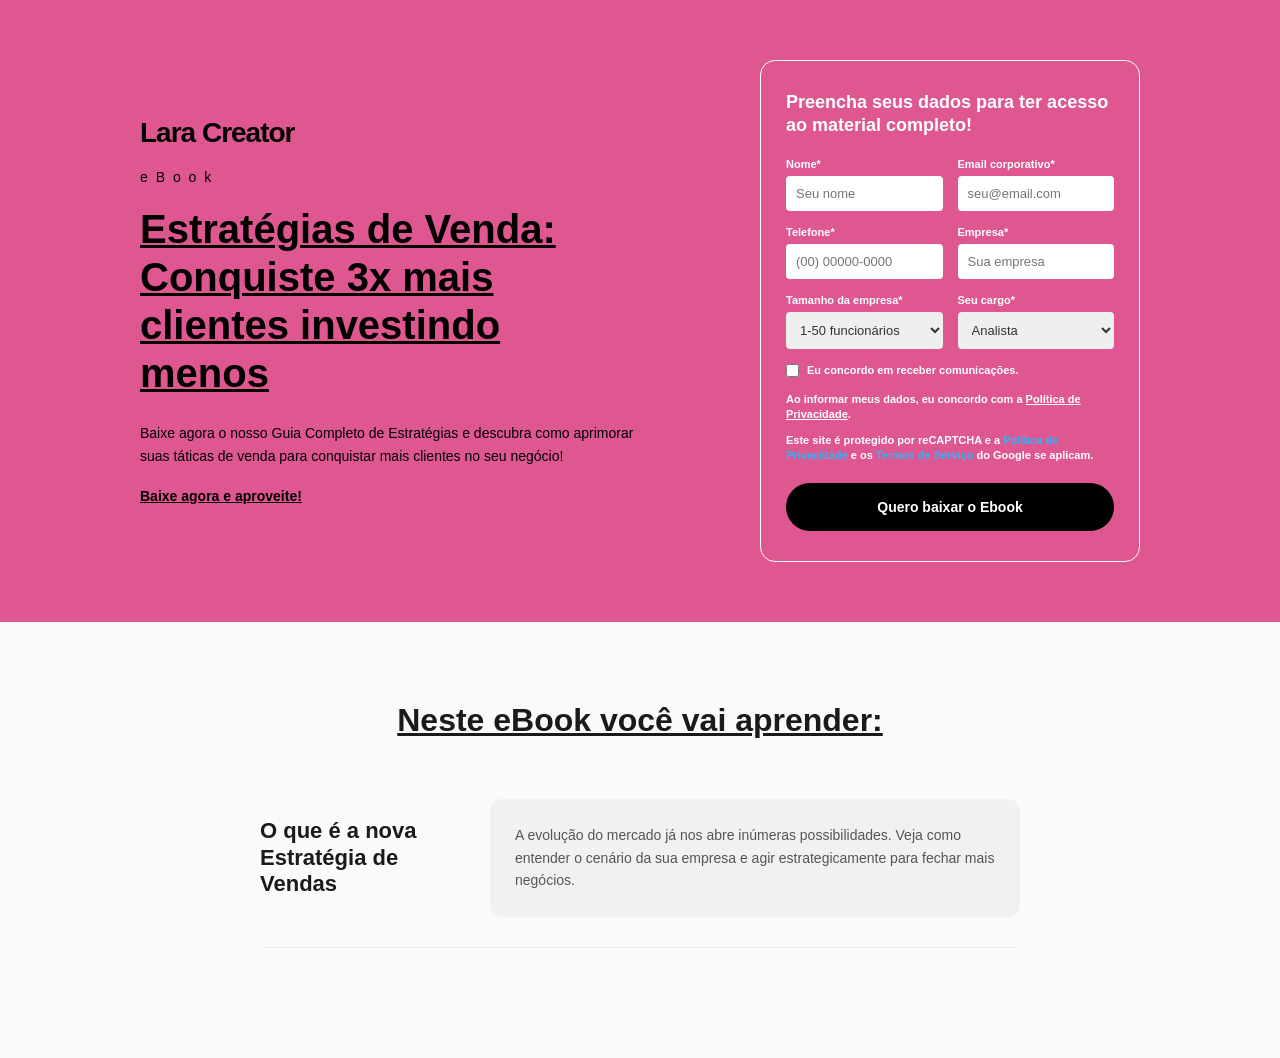
<file: 4.2 Clonar layout/index.html>
<!DOCTYPE html>
<html lang="pt-BR">
<head>
<meta charset="UTF-8">
<meta name="viewport" content="width=device-width, initial-scale=1.0">
<title>Lara Digital Tech - eBook Vendas</title>
<link rel="stylesheet" href="style.css">
</head>
<body>

<section class="secao-principal">
    <div class="conteiner">
        <div class="texto-principal">
            <div class="logotipo">Lara Creator</div>
            <span class="rotulo">e B o o k</span>
            <h1 class="manchete">Estratégias de Venda:<br>Conquiste 3x mais<br>clientes investindo<br>menos</h1>
            <p class="descricao">Baixe agora o nosso Guia Completo de Estratégias e descubra como aprimorar suas táticas de venda para conquistar mais clientes no seu negócio!</p>
            <a class="link-baixar">Baixe agora e aproveite!</a>
        </div>
        <div class="caixa-formulario">
            <h2 class="titulo-formulario">Preencha seus dados para ter acesso ao material completo!</h2>
            <form>
                <div class="linha-formulario">
                    <div class="grupo-formulario">
                        <label>Nome*</label>
                        <input type="text" placeholder="Seu nome">
                    </div>
                    <div class="grupo-formulario">
                        <label>Email corporativo*</label>
                        <input type="email" placeholder="seu@email.com">
                    </div>
                </div>
                
                <div class="linha-formulario">
                    <div class="grupo-formulario">
                        <label>Telefone*</label>
                        <input type="tel" placeholder="(00) 00000-0000">
                    </div>
                    <div class="grupo-formulario">
                        <label>Empresa*</label>
                        <input type="text" placeholder="Sua empresa">
                    </div>
                </div>
                
                <div class="linha-formulario">
                    <div class="grupo-formulario">
                        <label>Tamanho da empresa*</label>
                        <select>
                            <option>1-50 funcionários</option>
                            <option>51-200 funcionários</option>
                            <option>Mais de 200</option>
                        </select>
                    </div>
                    <div class="grupo-formulario">
                        <label>Seu cargo*</label>
                        <select>
                            <option>Analista</option>
                            <option>Gerente</option>
                            <option>Diretor</option>
                            <option>Estudante</option>
                        </select>
                    </div>
                </div>

                <div class="grupo-selecao">
                    <input type="checkbox" id="comunicacao">
                    <label for="comunicacao">Eu concordo em receber comunicações.</label>
                </div>

                <div class="aviso-legal">
                    <p>Ao informar meus dados, eu concordo com a <a href="#" class="link-branco">Política de Privacidade</a>.</p>
                    <p>Este site é protegido por reCAPTCHA e a <a href="#" class="link-azul">Política de Privacidade</a> e os <a href="#" class="link-azul">Termos de Serviço</a> do Google se aplicam.</p>
                </div>

                <button type="submit" class="botao-enviar">Quero baixar o Ebook</button>
            </form>
        </div>
    </div>
</section>

<section class="secao-aprendizado">
    <h2 class="titulo-aprendizado">Neste eBook você vai aprender:</h2>
    
    <div class="item-topico">
        
        <div class="conteudo-topico">
            <div class="nome-topico">O que é a nova<br>Estratégia de Vendas</div>
            <div class="descricao-topico">
                A evolução do mercado já nos abre inúmeras possibilidades. Veja como entender o cenário da sua empresa e agir estrategicamente para fechar mais negócios.
            </div>
        </div>
    </div>
</section>

</body>
</html>
</file>
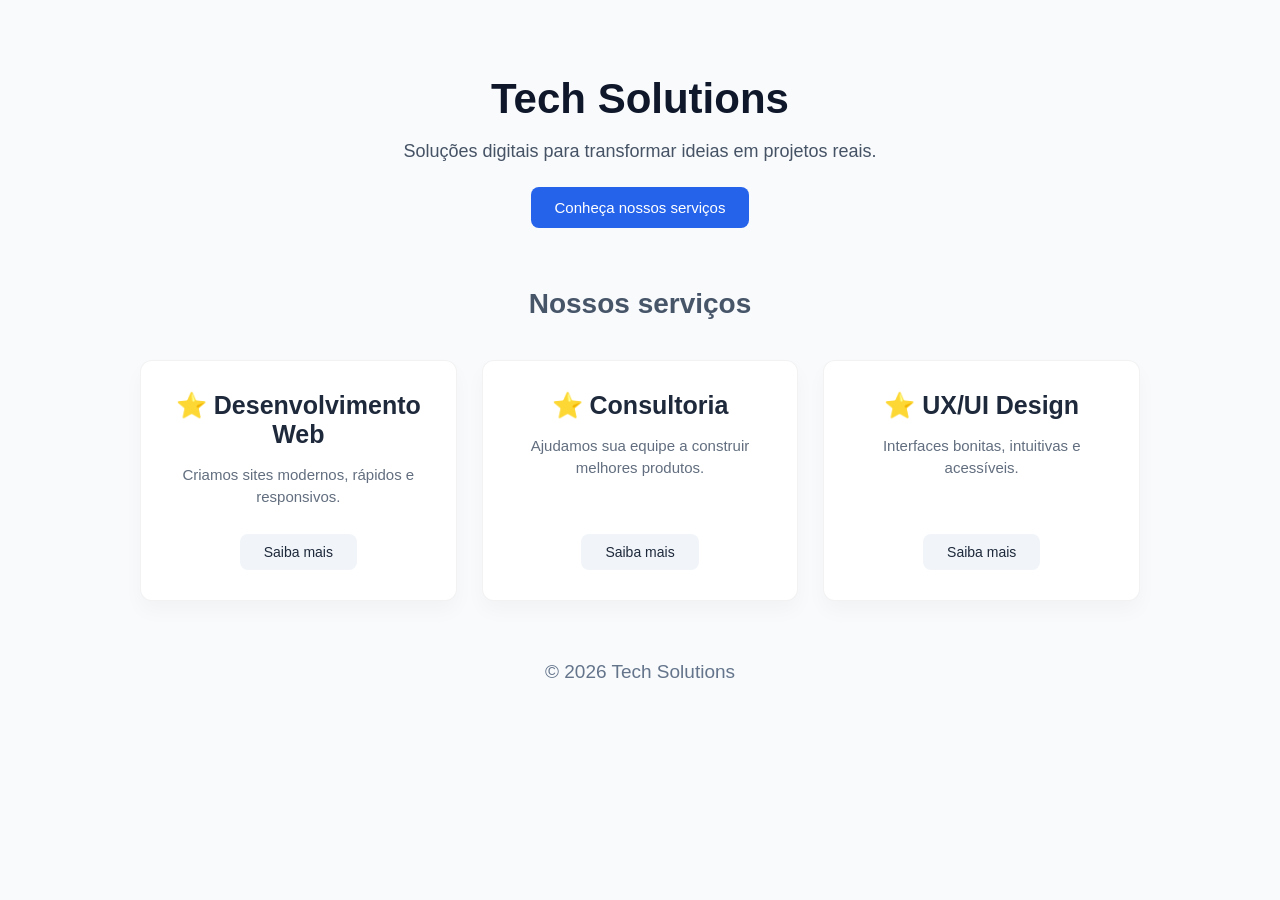
<file: Projetos HTML + CSS/2 - Clone página Tech Solutions - HTML+CSS/index.html>
<!DOCTYPE html>
<html lang="pt-BR">
<head>
    <meta charset="UTF-8">
    <meta name="viewport" content="width=device-width, initial-scale=1.0">
    <title>Tech Solutions</title>
    <link rel="stylesheet" href="style.css">
</head>
<body>

    <main>
        <section class="secao-principal">
            <h1>Tech Solutions</h1>
            <p class="subtitulo">Soluções digitais para transformar ideias em projetos reais.</p>
            <button class="botao-principal">Conheça nossos serviços</button>
        </section>

        <section class="secao-servicos">
            <h2>Nossos serviços</h2>
            
            <div class="container-cartoes">
                <div class="cartao cartao-destaque">
                    <h3>Desenvolvimento Web</h3>
                    <p>Criamos sites modernos, rápidos e responsivos.</p>
                    <button class="botao-cartao">Saiba mais</button>
                </div>

                <div class="cartao">
                    <h3>Consultoria</h3>
                    <p>Ajudamos sua equipe a construir melhores produtos.</p>
                    <button class="botao-cartao">Saiba mais</button>
                </div>

                <div class="cartao">
                    <h3>UX/UI Design</h3>
                    <p>Interfaces bonitas, intuitivas e acessíveis.</p>
                    <button class="botao-cartao">Saiba mais</button>
                </div>
            </div>
        </section>

        <footer>
            <p class="texto-rodape">&copy; 2026 Tech Solutions</p>
        </footer>
    </main>

</body>
</html>
</file>
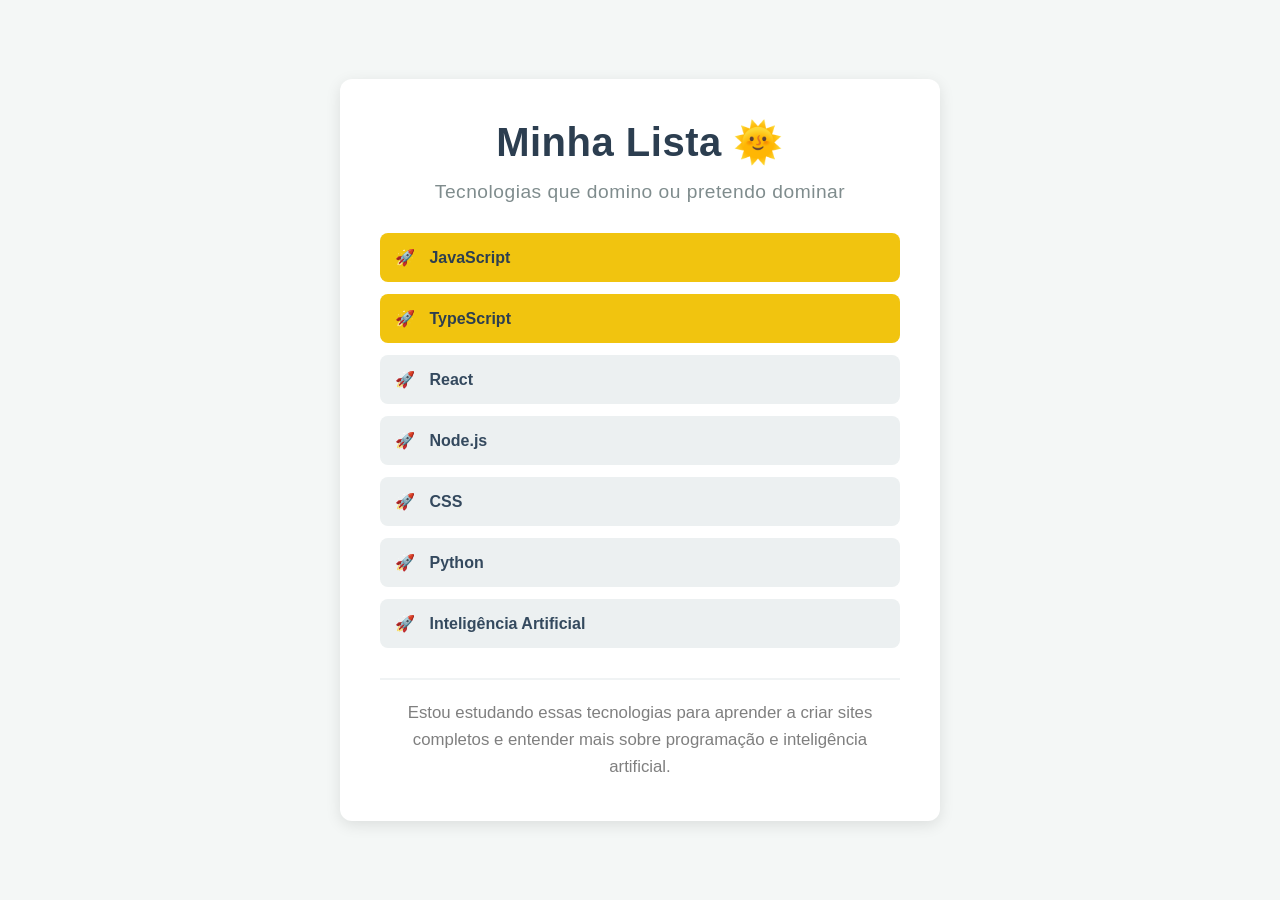
<file: Projetos-html-css/01-lista-de-estudos-html-css/index.html>
<!DOCTYPE html>
<html lang="pt-BR">
<head>
    <meta charset="UTF-8">
    <meta name="viewport" content="width=device-width, initial-scale=1.0">
    <title>Minhas Tecnologias Favoritas</title>
    <link rel="stylesheet" href="style.css">
</head>
<body>

    <main class="container">
        <h1 class="titulo-principal texto-centralizado">Minha Lista 🌞</h1>
        <h2 class="subtitulo texto-centralizado">Tecnologias que domino ou pretendo dominar</h2>

        <ul class="lista-tech">
            <li class="item-tech card-destaque">JavaScript</li>
            <li class="item-tech card-destaque">TypeScript</li>
            
            <li class="item-tech">React</li>
            <li class="item-tech">Node.js</li>
            <li class="item-tech">CSS</li>
            <li class="item-tech">Python</li>
            <li class="item-tech">Inteligência Artificial</li>
        </ul>

        <p class="descricao">
            Estou estudando essas tecnologias para aprender a criar sites completos e entender mais sobre programação e inteligência artificial.
        </p>
    </main>

</body>
</html>
</file>
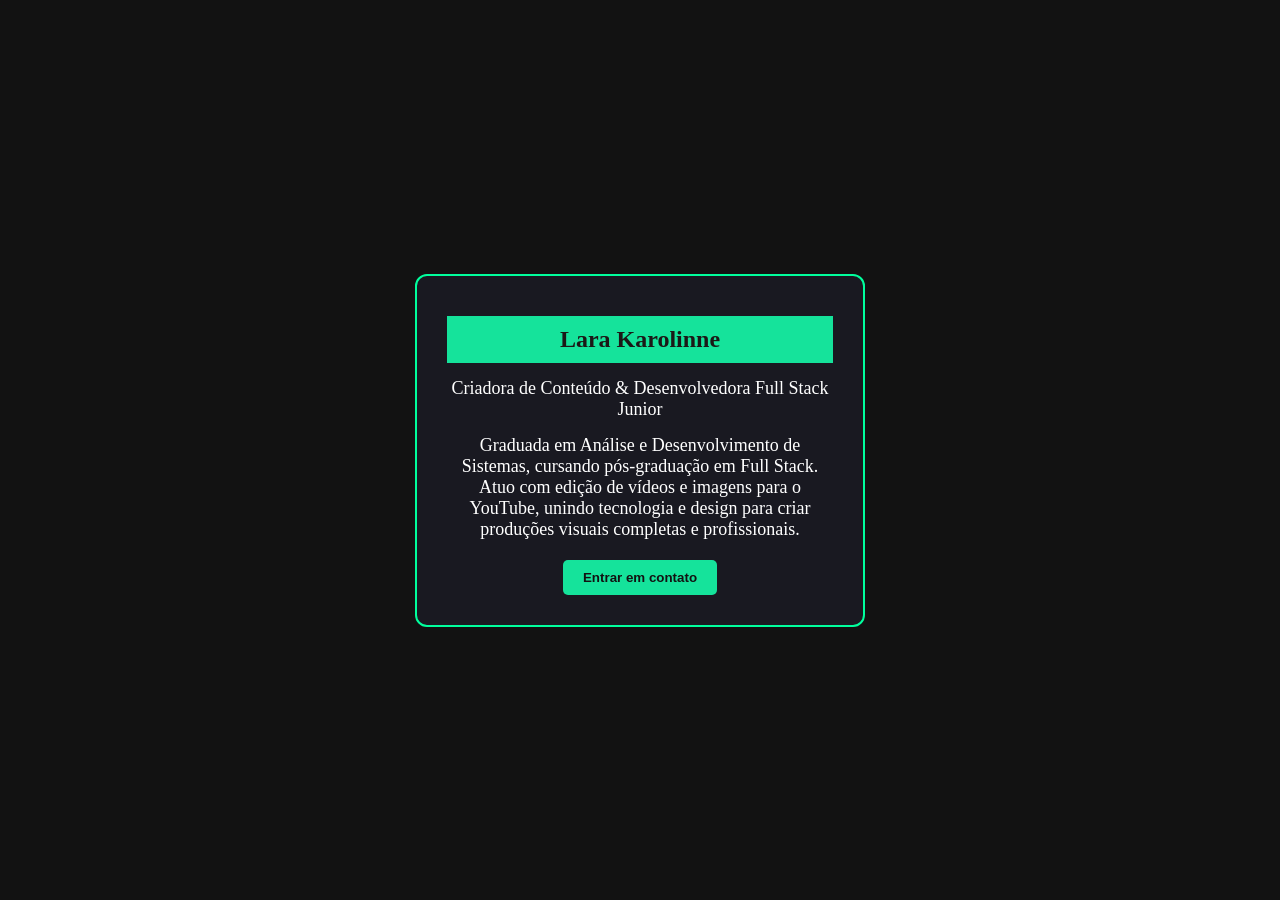
<file: Projetos-html-css/03-cartao-de-apresentacao-html-css/index.html>
<!DOCTYPE html>
<html lang="pt-br">
<head>
    <meta charset="UTF-8">
    <meta name="viewport" content="width=device-width, initial-scale=1.0">
    <title>Meu Cartão de Apresentação</title>
    <link rel="stylesheet" href="style.css">
</head>
<body>

    <main>
        <section class="cartao">
            <h1>Lara Karolinne</h1>
            <p class="profissao">Criadora de Conteúdo & Desenvolvedora Full Stack Junior</p>
            
            <p class="descricao">
                Graduada em Análise e Desenvolvimento de Sistemas, cursando pós-graduação em Full Stack. Atuo com edição de vídeos e imagens para o YouTube, unindo tecnologia e design para criar produções visuais completas e profissionais.
            </p>

            <button>Entrar em contato</button>
        </section>
    </main>

</body>
</html>
</file>
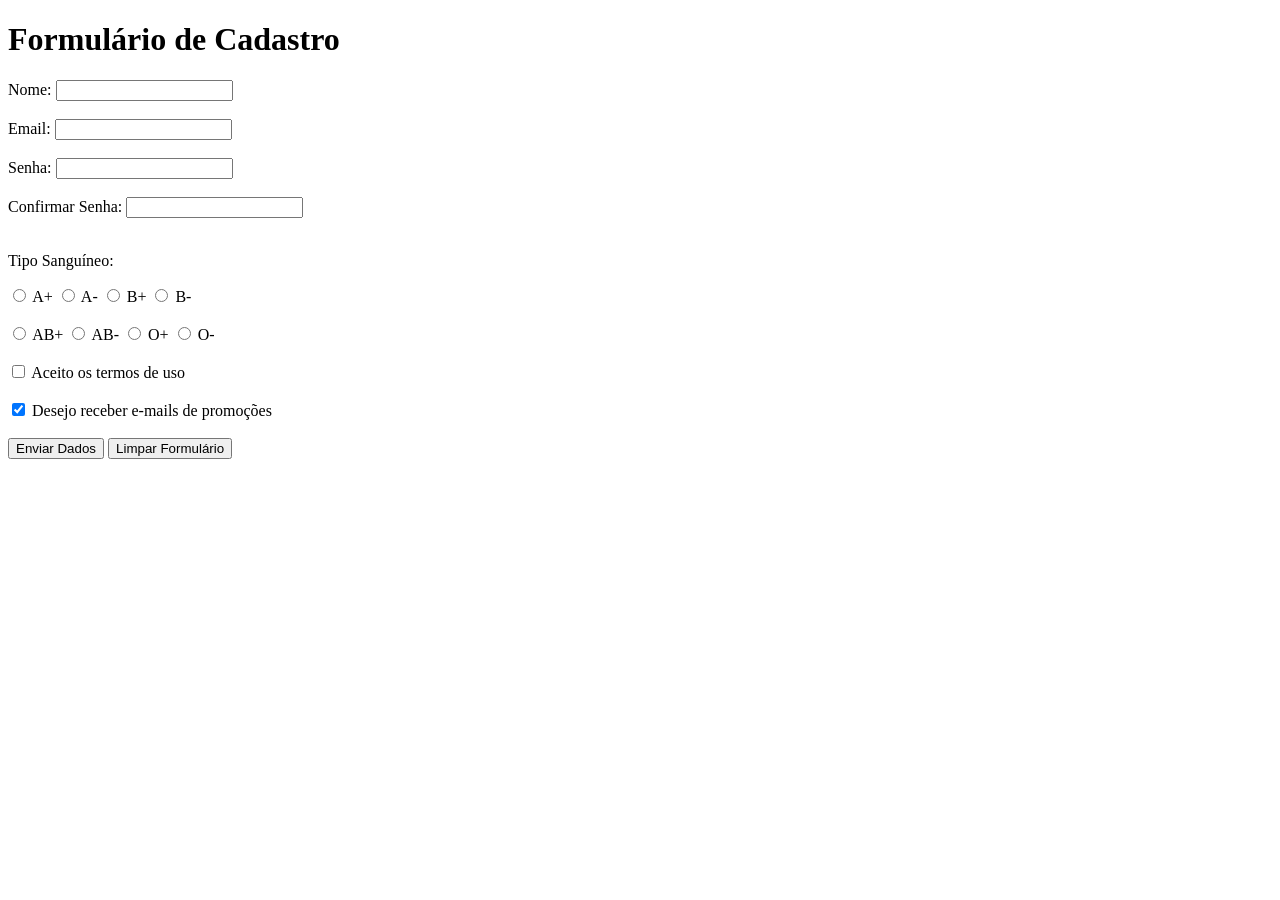
<file: Projetos-html/02-formulario-de-cadastro-html/index.html>
<!DOCTYPE html>
<html lang="pt-br">
<head>
    <meta charset="UTF-8">
    <meta name="viewport" content="width=device-width, initial-scale=1.0">
    <title>Exercício 1: Formulário de Cadastro</title>
</head>
<body>

    <h1>Formulário de Cadastro</h1>

    <form action="/enviar" method="POST">
        
        <label for="nome">Nome:</label>
        <input type="text" id="nome" name="usuario_nome" maxlength="30" required>
        <br><br>

        <label for="email">Email:</label>
        <input type="email" id="email" name="usuario_email" required>
        <br><br>

        <label for="senha">Senha:</label>
        <input type="password" id="senha" name="usuario_senha" minlength="8" required>
        <br><br>

        <label for="confirmar_senha">Confirmar Senha:</label>
        <input type="password" id="confirmar_senha" name="confirmar_senha" minlength="8" required>
        <br><br>
        
        <p>Tipo Sanguíneo:</p>
        
        <input type="radio" id="sangue_a_pos" name="tipo_sanguineo" value="A+">
        <label for="sangue_a_pos">A+</label>

        <input type="radio" id="sangue_a_neg" name="tipo_sanguineo" value="A-">
        <label for="sangue_a_neg">A-</label>

        <input type="radio" id="sangue_b_pos" name="tipo_sanguineo" value="B+">
        <label for="sangue_b_pos">B+</label>

        <input type="radio" id="sangue_b_neg" name="tipo_sanguineo" value="B-">
        <label for="sangue_b_neg">B-</label>
        <br><br>

        <input type="radio" id="sangue_ab_pos" name="tipo_sanguineo" value="AB+">
        <label for="sangue_ab_pos">AB+</label>

        <input type="radio" id="sangue_ab_neg" name="tipo_sanguineo" value="AB-">
        <label for="sangue_ab_neg">AB-</label>

        <input type="radio" id="sangue_o_pos" name="tipo_sanguineo" value="O+">
        <label for="sangue_o_pos">O+</label>

        <input type="radio" id="sangue_o_neg" name="tipo_sanguineo" value="O-">
        <label for="sangue_o_neg">O-</label>
        <br><br>

        <input type="checkbox" id="termos" name="aceitou_termos" required>
        <label for="termos">Aceito os termos de uso</label>
        <br><br>

        <input type="checkbox" id="promo" name="receber_promocoes" checked>
        <label for="promo">Desejo receber e-mails de promoções</label>
        <br><br>

        <input type="submit" value="Enviar Dados">
        <input type="reset" value="Limpar Formulário">

    </form>

</body>
</html>
</file>
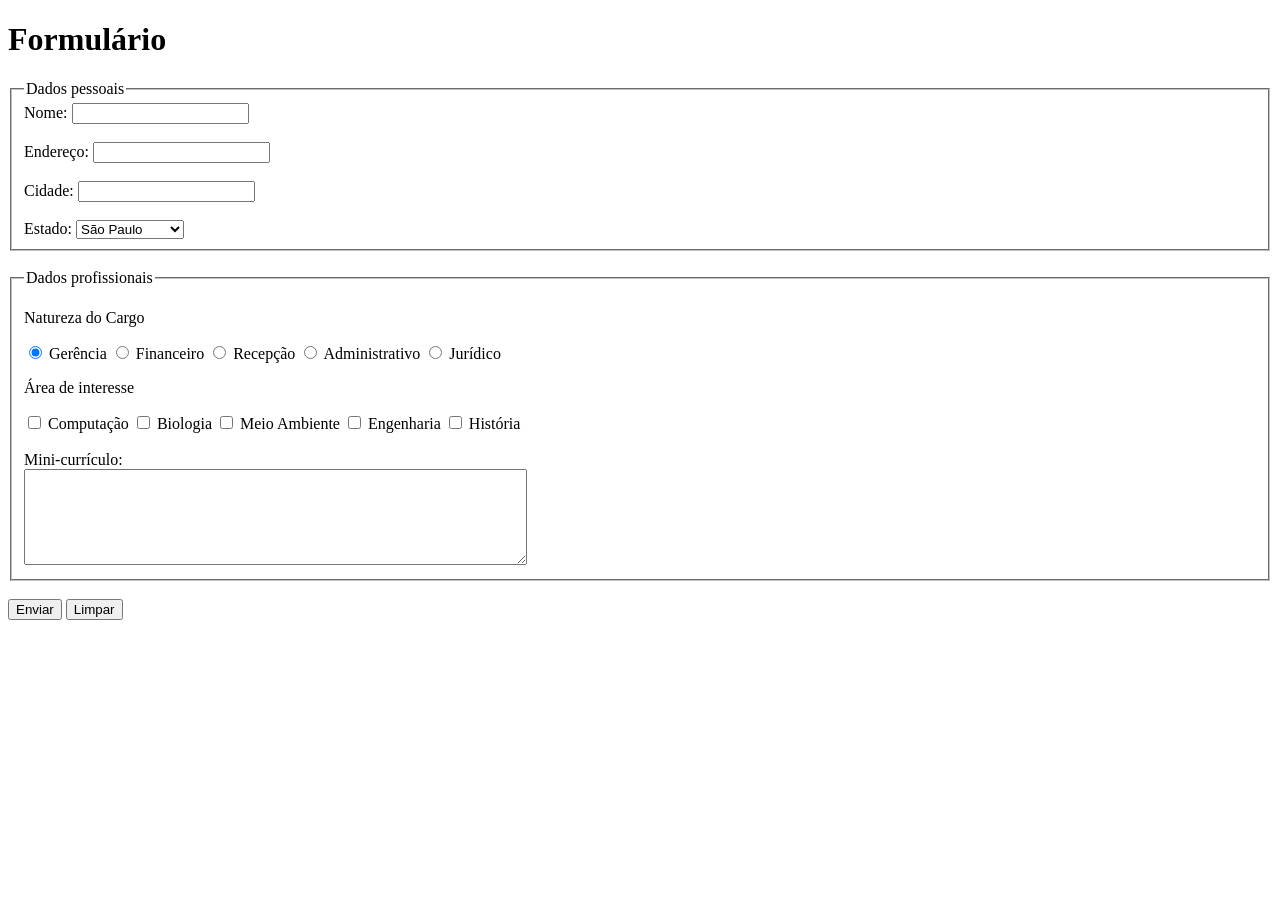
<file: Projetos-html/03-formulario-clone-html/index.html>
<!DOCTYPE html>
<html lang="pt-br">
<head>
    <meta charset="UTF-8">
    <meta name="viewport" content="width=device-width, initial-scale=1.0">
    <title>Formulário elaborado</title>
</head>
<body>

    <h1>Formulário</h1>

    <form action="#" method="POST">

        <fieldset>
            <legend>Dados pessoais</legend>
            
            <label for="nome">Nome:</label>
            <input type="text" id="nome" name="nome">
            <br><br>

            <label for="endereco">Endereço:</label>
            <input type="text" id="endereco" name="endereco">
            <br><br>

            <label for="cidade">Cidade:</label>
            <input type="text" id="cidade" name="cidade">
            <br><br>

            <label for="estado">Estado:</label>
            <select id="estado" name="estado">
                <option value="sp">São Paulo</option>
                <option value="al">Alagoas</option>
                <option value="rj">Rio de Janeiro</option>
            </select>
        </fieldset>

        <br>

        <fieldset>
            <legend>Dados profissionais</legend>

            <p>Natureza do Cargo</p>
            <input type="radio" id="gerencia" name="cargo" value="gerencia" checked>
            <label for="gerencia">Gerência</label>

            <input type="radio" id="financeiro" name="cargo" value="financeiro">
            <label for="financeiro">Financeiro</label>

            <input type="radio" id="recepcao" name="cargo" value="recepcao">
            <label for="recepcao">Recepção</label>

            <input type="radio" id="adm" name="cargo" value="administrativo">
            <label for="adm">Administrativo</label>

            <input type="radio" id="juridico" name="cargo" value="juridico">
            <label for="juridico">Jurídico</label>

            <p>Área de interesse</p>
            <input type="checkbox" id="comp" name="interesse" value="computacao">
            <label for="comp">Computação</label>

            <input type="checkbox" id="bio" name="interesse" value="biologia">
            <label for="bio">Biologia</label>

            <input type="checkbox" id="meio" name="interesse" value="meio_ambiente">
            <label for="meio">Meio Ambiente</label>

            <input type="checkbox" id="eng" name="interesse" value="engenharia">
            <label for="eng">Engenharia</label>

            <input type="checkbox" id="hist" name="interesse" value="historia">
            <label for="hist">História</label>

            <br><br>
            <label for="curriculo">Mini-currículo:</label><br>
            <textarea id="curriculo" name="curriculo" rows="6" cols="60"></textarea>
        </fieldset>

        <br>

        <input type="submit" value="Enviar">
        <input type="reset" value="Limpar">

    </form>

</body>
</html>
</file>
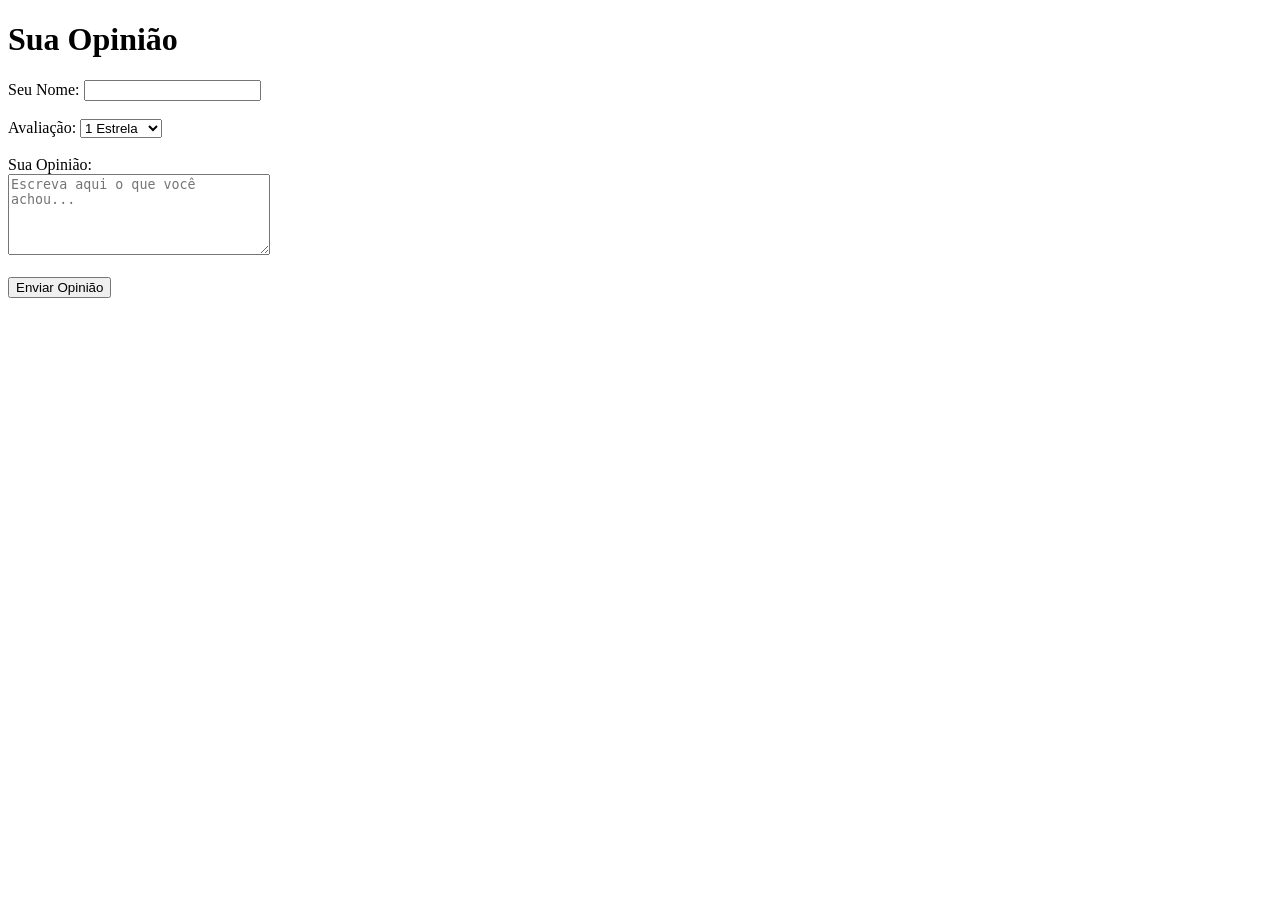
<file: Projetos-html/04-formulario-de-opiniao-html/index.html>
<!DOCTYPE html>
<html lang="pt-br">
<head>
    <meta charset="UTF-8">
    <meta name="viewport" content="width=device-width, initial-scale=1.0">
    <title>Exercício 2: Formulário de Opinião</title>
</head>
<body>

    <h1>Sua Opinião</h1>

    <form action="/enviar-opiniao" method="POST">
        
        
        <label for="nome_cliente">Seu Nome:</label>
        <input type="text" id="nome_cliente" name="nome_cliente" required>
        <br><br>

        <label for="avaliacao">Avaliação:</label>
        <select id="avaliacao" name="estrelas_avaliacao">
            <option value="1">1 Estrela</option>
            <option value="2">2 Estrelas</option>
            <option value="3">3 Estrelas</option>
            <option value="4">4 Estrelas</option>
            <option value="5">5 Estrelas</option>
        </select>
        <br><br>

        
        <label for="opiniao_texto">Sua Opinião:</label><br>
        <textarea id="opiniao_texto" name="texto_opiniao" rows="5" cols="30" placeholder="Escreva aqui o que você achou..."></textarea>
        <br><br>

        
        <input type="submit" value="Enviar Opinião">

    </form>

</body>
</html>
</file>
<file: 4.2 Clonar layout/style.css>
* {
    margin: 0;
    padding: 0;
    box-sizing: border-box;
    font-family: Arial, sans-serif;
}

body {
    background-color: #fafafa;
    color: #1a1a1a;
}

.secao-principal {
    background-color: #df5790;
    padding: 60px 20px;
    display: flex;
    justify-content: center;
}

.conteiner {
    max-width: 1000px;
    width: 100%;
    display: flex;
    gap: 50px;
    align-items: center;
    justify-content: space-between;
}

.texto-principal {
    flex: 1;
    color: #000000;
}

.logotipo {
    font-size: 28px;
    font-weight: bold;
    margin-bottom: 20px;
    letter-spacing: -1px;
}

.rotulo {
    font-size: 14px;
    letter-spacing: 2px;
    margin-bottom: 20px;
    display: block;
}

.manchete {
    font-size: 40px;
    line-height: 1.2;
    margin-bottom: 25px;
    text-decoration: underline;
    text-decoration-thickness: 3px;
}

.descricao {
    font-size: 14px;
    line-height: 1.6;
    margin-bottom: 20px;
    max-width: 90%;
}

.link-baixar {
    font-size: 14px;
    text-decoration: underline;
    color: #000000;
    font-weight: bold;
    cursor: pointer;
}

.caixa-formulario {
    flex: 0 0 380px;
    border: 1px solid #ffffff;
    border-radius: 15px;
    padding: 30px 25px;
    color: #ffffff;
}

.titulo-formulario {
    font-size: 18px;
    font-weight: bold;
    margin-bottom: 20px;
    line-height: 1.3;
}

.linha-formulario {
    display: flex;
    gap: 15px;
    margin-bottom: 15px;
}

.grupo-formulario {
    flex: 1;
    display: flex;
    flex-direction: column;
    gap: 6px;
}

.grupo-formulario label {
    font-size: 11px;
    font-weight: bold;
}

.grupo-formulario input, 
.grupo-formulario select {
    padding: 10px;
    border: none;
    border-radius: 4px;
    font-size: 13px;
    width: 100%;
    color: #333;
}

.grupo-selecao {
    display: flex;
    gap: 8px;
    align-items: center;
    font-size: 11px;
    margin-top: 15px;
    margin-bottom: 15px;
    font-weight: bold;
}

.aviso-legal {
    font-size: 11px;
    line-height: 1.4;
    margin-bottom: 20px;
    font-weight: bold;
}

.aviso-legal p {
    margin-bottom: 10px;
}

.aviso-legal a.link-branco {
    color: #ffffff;
    text-decoration: underline;
}

.aviso-legal a.link-azul {
    color: #29b6f6;
    text-decoration: none;
}

.botao-enviar {
    background-color: #000000;
    color: #ffffff;
    border: none;
    padding: 16px;
    width: 100%;
    border-radius: 25px;
    font-weight: bold;
    font-size: 14px;
    cursor: pointer;
}

.botao-enviar:hover {
    background-color: #222222;
}

.secao-aprendizado {
    padding: 80px 20px;
    max-width: 800px;
    margin: 0 auto;
}

.titulo-aprendizado {
    text-align: center;
    font-size: 32px;
    margin-bottom: 60px;
    text-decoration: underline;
    text-decoration-thickness: 3px;
}

.item-topico {
    display: flex;
    align-items: center;
    gap: 30px;
    margin-bottom: 30px;
    padding-bottom: 30px;
    border-bottom: 1px solid #eeeeee;
}

.conteudo-topico {
    display: flex;
    gap: 30px;
    align-items: center;
    width: 100%;
}

.nome-topico {
    font-size: 22px;
    font-weight: bold;
    flex: 0 0 200px;
    line-height: 1.2;
}

.descricao-topico {
    background-color: #f1f1f1;
    padding: 25px;
    border-radius: 12px;
    font-size: 14px;
    line-height: 1.6;
    color: #555555;
    flex: 1;
}

@media (max-width: 768px) {
    .conteiner {
        flex-direction: column;
    }
    
    .caixa-formulario {
        width: 100%;
        flex: auto;
    }
    
    .conteudo-topico {
        flex-direction: column;
        align-items: flex-start;
        gap: 15px;
    }
    
    .nome-topico {
        flex: auto;
    }
}
</file>
<file: Projetos HTML + CSS/2 - Clone página Tech Solutions - HTML+CSS/style.css>
body {
    background-color: #f8fafc;
    font-family: Arial, sans-serif;
    margin: 0;
    padding: 40px 20px;
    display: flex;
    justify-content: center;
}

main {
    max-width: 1000px;
    width: 100%;
    text-align: center;
}

.secao-principal {
    margin-bottom: 60px;
}

h1 {
    color: #0f172a;
    font-size: 42px;
    margin-bottom: 15px;
}

.subtitulo {
    color: #334155;
    font-size: 18px;
    margin-bottom: 25px;
    opacity: 0.9;
}

.botao-principal {
    background-color: #2563eb;
    color: #ffffff;
    border: none;
    padding: 12px 24px;
    font-size: 15px;
    border-radius: 8px;
    cursor: pointer;
}

h2 {
    color: #475569;
    font-size: 28px;
    margin-bottom: 40px;
}

.container-cartoes {
    display: flex;
    justify-content: center;
    gap: 25px;
    margin-bottom: 60px;
}

.cartao {
    background-color: #ffffff;
    border: 1px solid rgba(0, 0, 0, 0.05);
    border-radius: 12px;
    padding: 30px 20px;
    width: 280px;
    box-shadow: 0 10px 20px rgba(0, 0, 0, 0.03);
    display: flex;
    flex-direction: column;
    align-items: center;
}


h3 {
    color: #1e293b;
    font-size: 25px;
    margin: 0 0 15px 0;
}

h3::before {
    content: "⭐ ";
    font-size: 25px;
}

.cartao p {
    color: #475569;
    font-size: 15px;
    line-height: 1.5;
    margin: 0 0 25px 0;
    opacity: 0.85;
}

.botao-cartao {
    background-color: #f1f5f9;
    color: #1e293b;
    border: none;
    padding: 10px 24px;
    font-size: 14px;
    border-radius: 8px;
    cursor: pointer;
    margin-top: auto;
}

.texto-rodape {
    color: #64748b;
    font-size: 19px;
}
</file>
<file: Projetos-html-css/01-lista-de-estudos-html-css/style.css>
* {
    margin: 0;
    padding: 0;
    box-sizing: border-box;
    font-family: 'Segoe UI', Tahoma, Geneva, Verdana, sans-serif;
}

body {
    background-color: #f4f7f6;
    color: #333;
    display: flex;
    justify-content: center;
    align-items: center;
    min-height: 100vh;
    padding: 20px;
}

.container {
    background-color: #ffffff;
    padding: 40px;
    border-radius: 12px;
    box-shadow: 0 4px 15px rgba(0, 0, 0, 0.1);
    max-width: 600px;
    width: 100%;
}

.texto-centralizado {
    text-align: center;
}

.titulo-principal, .subtitulo {
    letter-spacing: 0.5px;
    margin-bottom: 15px;
}

.titulo-principal {
    color: #2c3e50;
    font-size: 2.5rem;
}

.subtitulo {
    color: #7f8c8d;
    font-size: 1.2rem;
    font-weight: 400;
    margin-bottom: 30px;
}

.lista-tech {
    list-style: none;
    display: flex;
    flex-direction: column;
    gap: 12px;
    margin-bottom: 30px;
}

.item-tech {
    background-color: #ecf0f1;
    padding: 15px;
    border-radius: 8px;
    font-weight: 600;
    color: #34495e;
}

.item-tech::before {
    content: "🚀 ";
    margin-right: 10px;
}

.card-destaque {
    background-color: #f1c40f;
    color: #2c3e50;
}

.descricao {
    text-align: center;
    line-height: 1.6;
    color: #555;
    font-size: 1.05rem;
    border-top: 2px solid #ecf0f1;
    padding-top: 20px;
    opacity: 0.75; 
}
</file>
<file: Projetos-html-css/03-cartao-de-apresentacao-html-css/style.css>
body {
    display: flex;
    justify-content: center;
    align-items: center;
    height: 100vh; 
    margin: 0;
    background-color: #121212;
}

* {
    margin: 0;
    padding: 0;
    box-sizing: border-box;
}

h1 {
  font-size: x-large; 
     font-weight: bold; 
     background-color: #15e39b; 
     color: rgb(27, 25, 23); 
     text-align: center; 
     margin-top: 10px; 
     padding: 10px; 
     width: 100%;
}

p {
    font-family: 'Times New Roman', Times, serif; 
    font-size: large; 
    color: #ffffff; 
    margin-top: 15px;
    text-align: center;
}

button {
    cursor: pointer;
    margin-top: 20px;
    padding: 10px 20px;
    background-color: #15e39b;
    color: #121212;
    border: none;
    border-radius: 5px;
    font-weight: bold;
}

button:hover {
    background-color: #13c47d;
}

.cartao {
    background-color: #191921;
    border: 2px solid #00ff9d;
    border-radius: 12px;
    padding: 30px;
    text-align: center;
    width: 100%;
    max-width: 450px; 
    display: flex; 
    flex-direction: column;
    align-items: center;
}
</file>
